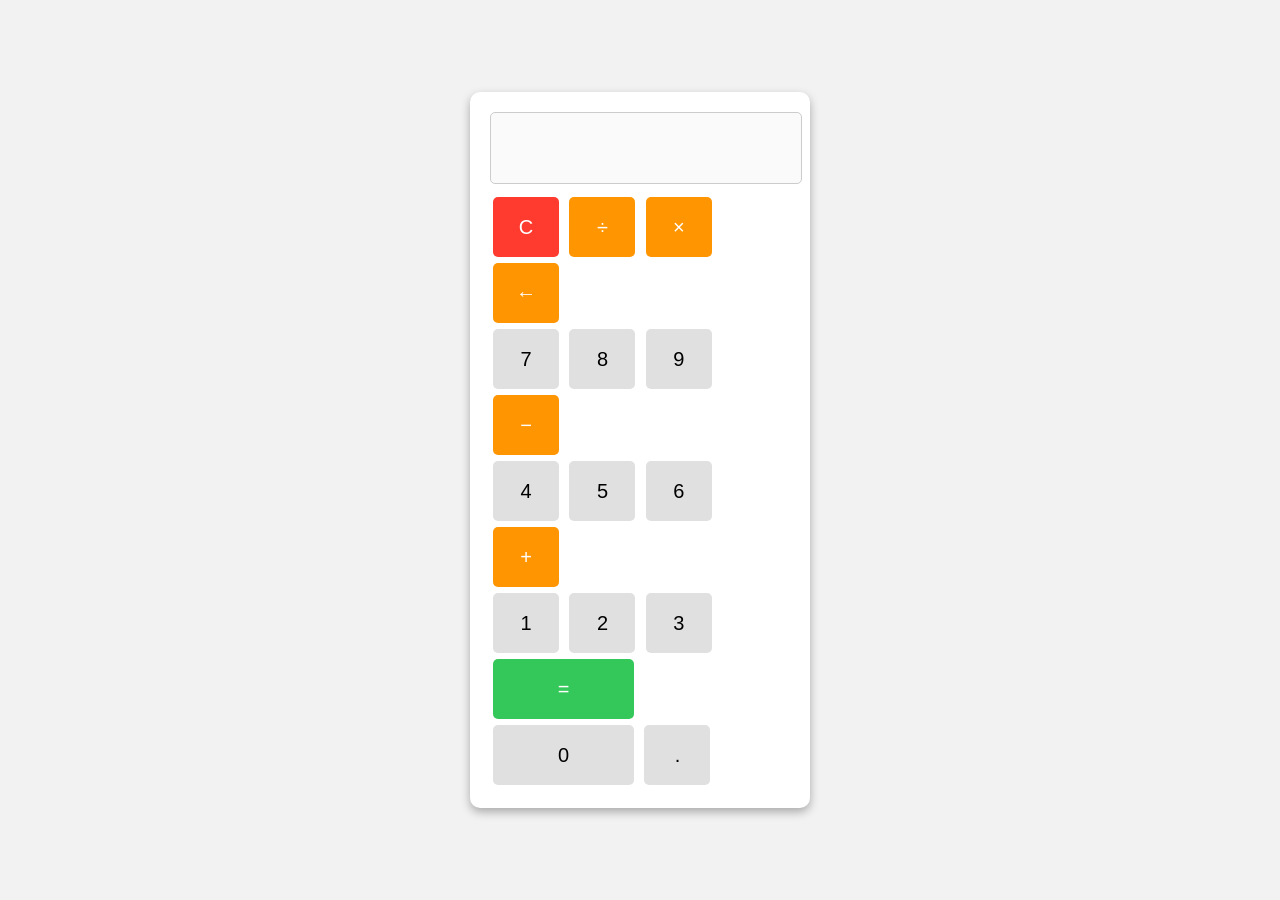
<file: manasa k/index.html>
<!DOCTYPE html>
<html lang="en">
<head>
    <meta charset="UTF-8">
    <meta name="viewport" content="width=device-width, initial-scale=1.0">
    <title>Phone-Style Calculator</title>
    <style>
        body {
            font-family: Arial, sans-serif;
            display: flex;
            justify-content: center;
            align-items: center;
            height: 100vh;
            margin: 0;
            background: #f2f2f2;
        }
        #calculator {
            width: 300px;
            background: #fff;
            padding: 20px;
            border-radius: 10px;
            box-shadow: 0 4px 10px rgba(0, 0, 0, 0.3);
        }
        #result {
            width: 100%;
            height: 60px;
            font-size: 24px;
            text-align: right;
            margin-bottom: 10px;
            border: 1px solid #ccc;
            border-radius: 5px;
            padding: 5px;
        }
        .button {
            width: 22%;
            height: 60px;
            margin: 1%;
            font-size: 20px;
            border: none;
            border-radius: 5px;
            cursor: pointer;
        }
        .button.number {
            background: #e0e0e0;
        }
        .button.operator {
            background: #ff9500;
            color: white;
        }
        .button.clear {
            background: #ff3b30;
            color: white;
        }
        .button.equals {
            background: #34c759;
            color: white;
            width: 47%;
        }
        .button:hover {
            opacity: 0.9;
        }
    </style>
</head>
<body>
    <div id="calculator">
        <input type="text" id="result" disabled>
        <div>
            <button class="button clear" onclick="clearResult()">C</button>
            <button class="button operator" onclick="appendValue('/')">÷</button>
            <button class="button operator" onclick="appendValue('*')">×</button>
            <button class="button operator" onclick="backspace()">←</button>
        </div>
        <div>
            <button class="button number" onclick="appendValue('7')">7</button>
            <button class="button number" onclick="appendValue('8')">8</button>
            <button class="button number" onclick="appendValue('9')">9</button>
            <button class="button operator" onclick="appendValue('-')">−</button>
        </div>
        <div>
            <button class="button number" onclick="appendValue('4')">4</button>
            <button class="button number" onclick="appendValue('5')">5</button>
            <button class="button number" onclick="appendValue('6')">6</button>
            <button class="button operator" onclick="appendValue('+')">+</button>
        </div>
        <div>
            <button class="button number" onclick="appendValue('1')">1</button>
            <button class="button number" onclick="appendValue('2')">2</button>
            <button class="button number" onclick="appendValue('3')">3</button>
            <button class="button equals" onclick="calculate()">=</button>
        </div>
        <div>
            <button class="button number" style="width: 47%;" onclick="appendValue('0')">0</button>
            <button class="button number" onclick="appendValue('.')">.</button>
        </div>
    </div>

    <script>
        function appendValue(value) {
            const result = document.getElementById('result');
            result.value += value;
        }

        function clearResult() {
            document.getElementById('result').value = '';
        }

        function backspace() {
            const result = document.getElementById('result');
            result.value = result.value.slice(0, -1);
        }

        function calculate() {
            try {
                const result = document.getElementById('result');
                result.value = eval(result.value.replace('×', '*').replace('÷', '/'));
            } catch {
                alert('Invalid expression');
            }
        }
    </script>
</body>
</html>
</file>
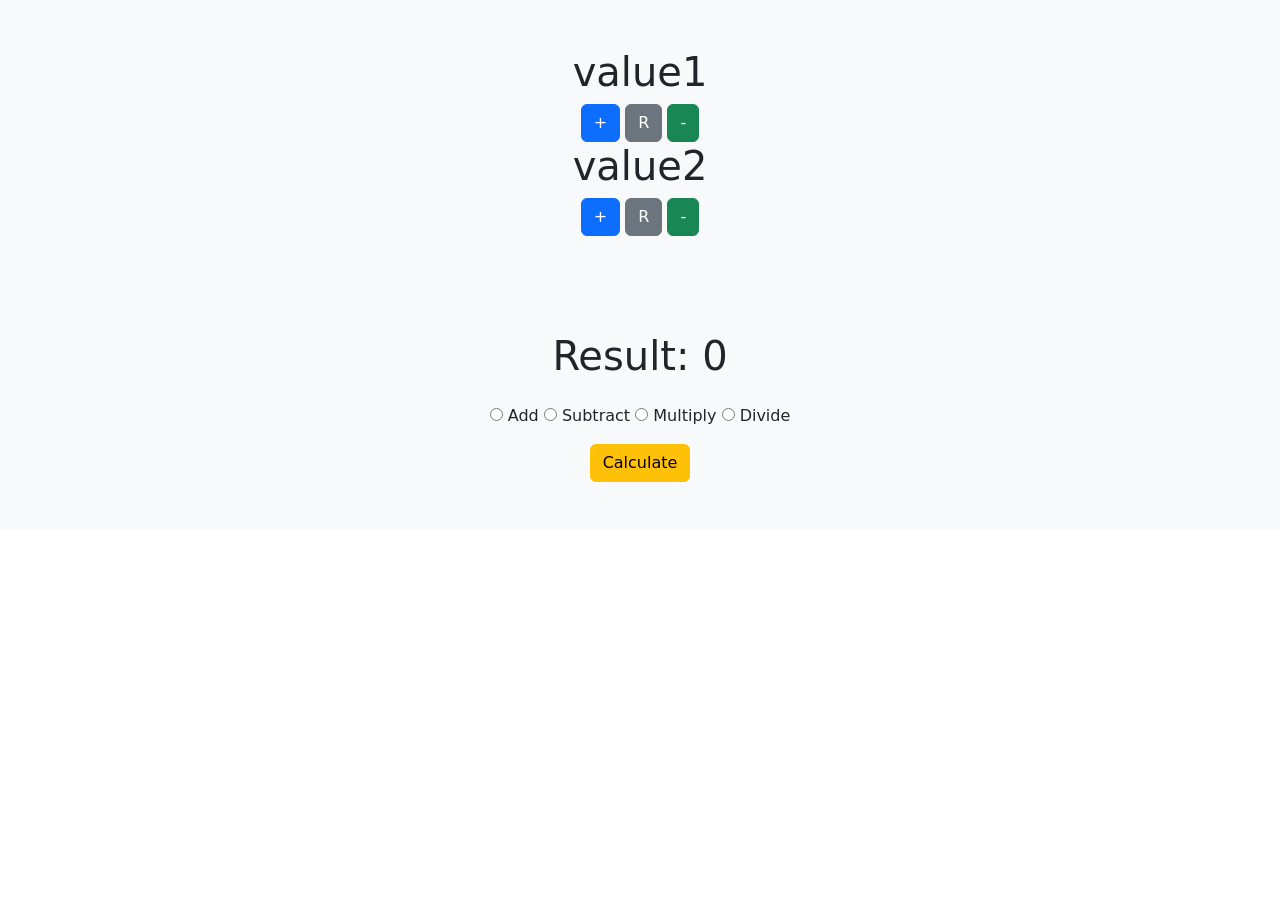
<file: manasa k/calucater.html>
<!doctype html>
<html lang="en">
  <head>
    <meta charset="utf-8">
    <meta name="viewport" content="width=device-width, initial-scale=1">
    <title>Bootstrap demo</title>
    <link href="https://cdn.jsdelivr.net/npm/bootstrap@5.3.3/dist/css/bootstrap.min.css" rel="stylesheet" integrity="sha384-QWTKZyjpPEjISv5WaRU9OFeRpok6YctnYmDr5pNlyT2bRjXh0JMhjY6hW+ALEwIH" crossorigin="anonymous">
  </head>
  <body>
    <div class="p-5 text-center bg-body-tertiary">

      <h1  id="num1" class="nb-3">value1</h1>
    
    <button  id="add" type="button" class="btn btn-primary">+</button>
    <button id="reset" type="button" class="btn btn-secondary">R</button>
    <button id="sub" type="button" class="btn btn-success">-</button>

    <h1  id="num2" class="nb-3">value2</h1>
    
    <button  id="add2" type="button" class="btn btn-primary">+</button>
    <button id="reset2" type="button" class="btn btn-secondary">R</button>
    <button id="sub2" type="button" class="btn btn-success">-</button>
    
    </div>

 <script src="https://cdn.jsdelivr.net/npm/bootstrap@5.3.3/dist/js/bootstrap.bundle.min.js" integrity="sha384-YvpcrYf0tY3lHB60NNkmXc5s9fDVZLESaAA55NDzOxhy9GkcIdslK1eN7N6jIeHz" crossorigin="anonymous"></script>
  </body>
</html>
<!doctype html>
<html lang="en">
<head>
    <meta charset="utf-8">
    <meta name="viewport" content="width=device-width, initial-scale=1">
    <title>Bootstrap Calculator</title>
    <link href="https://cdn.jsdelivr.net/npm/bootstrap@5.3.3/dist/css/bootstrap.min.css" rel="stylesheet" integrity="sha384-QWTKZyjpPEjISv5WaRU9OFeRpok6YctnYmDr5pNlyT2bRjXh0JMhjY6hW+ALEwIH" crossorigin="anonymous">
</head>
<body>
<div class="p-5 text-center bg-body-tertiary">

    
    <h1 id="result" class="mb-3">Result: 0</h1>

    <div class="mt-4">
        <input id="inp1" type="radio" name="cal" value="add"> Add
        <input id="inp2" type="radio" name="cal" value="subtract"> Subtract
        <input id="inp3" type="radio" name="cal" value="multiply"> Multiply
        <input id="inp4" type="radio" name="cal" value="divide"> Divide
    </div>
    <button id="calculate" type="button" class="btn btn-warning mt-3">Calculate</button>

</div>

<script src="https://cdn.jsdelivr.net/npm/bootstrap@5.3.3/dist/js/bootstrap.bundle.min.js" integrity="sha384-YvpcrYf0tY3lHB60NNkmXc5s9fDVZLESaAA55NDzOxhy9GkcIdslK1eN7N6jIeHz" crossorigin="anonymous"></script>
<script>
    let value1 = 0;
    let value2 = 0;

    // Update UI for num1
    document.getElementById('add').addEventListener('click', () => {
        value1++;
        document.getElementById('num1').textContent = value1;
    });
    document.getElementById('sub').addEventListener('click', () => {
        value1--;
        document.getElementById('num1').textContent = value1;
    });
    document.getElementById('reset').addEventListener('click', () => {
        value1 = 0;
        document.getElementById('num1').textContent = value1;
    });

    // Update UI for num2
    document.getElementById('add2').addEventListener('click', () => {
        value2++;
        document.getElementById('num2').textContent = value2;
    });
    document.getElementById('sub2').addEventListener('click', () => {
        value2--;
        document.getElementById('num2').textContent = value2;
    });
    document.getElementById('reset2').addEventListener('click', () => {
        value2 = 0;
        document.getElementById('num2').textContent = value2;
    });

    // Perform calculation
    document.getElementById('calculate').addEventListener('click', () => {
        let operation = document.querySelector('input[name="cal"]:checked');
        if (!operation) {
            alert('Please select an operation!');
            return;
        }
        let result = 0;
        switch (operation.value) {
            case 'add':
                result = value1 + value2;
                break;
            case 'subtract':
                result = value1 - value2;
                break;
            case 'multiply':
                result = value1 * value2;
                break;
            case 'divide':
                if (value2 === 0) {
                    alert('Cannot divide by zero!');
                    return;
                }
                result = value1 / value2;
                break;
        }
        document.getElementById('result').textContent = Result: ${result};
    });
</script>
</body>
</html>
</file>
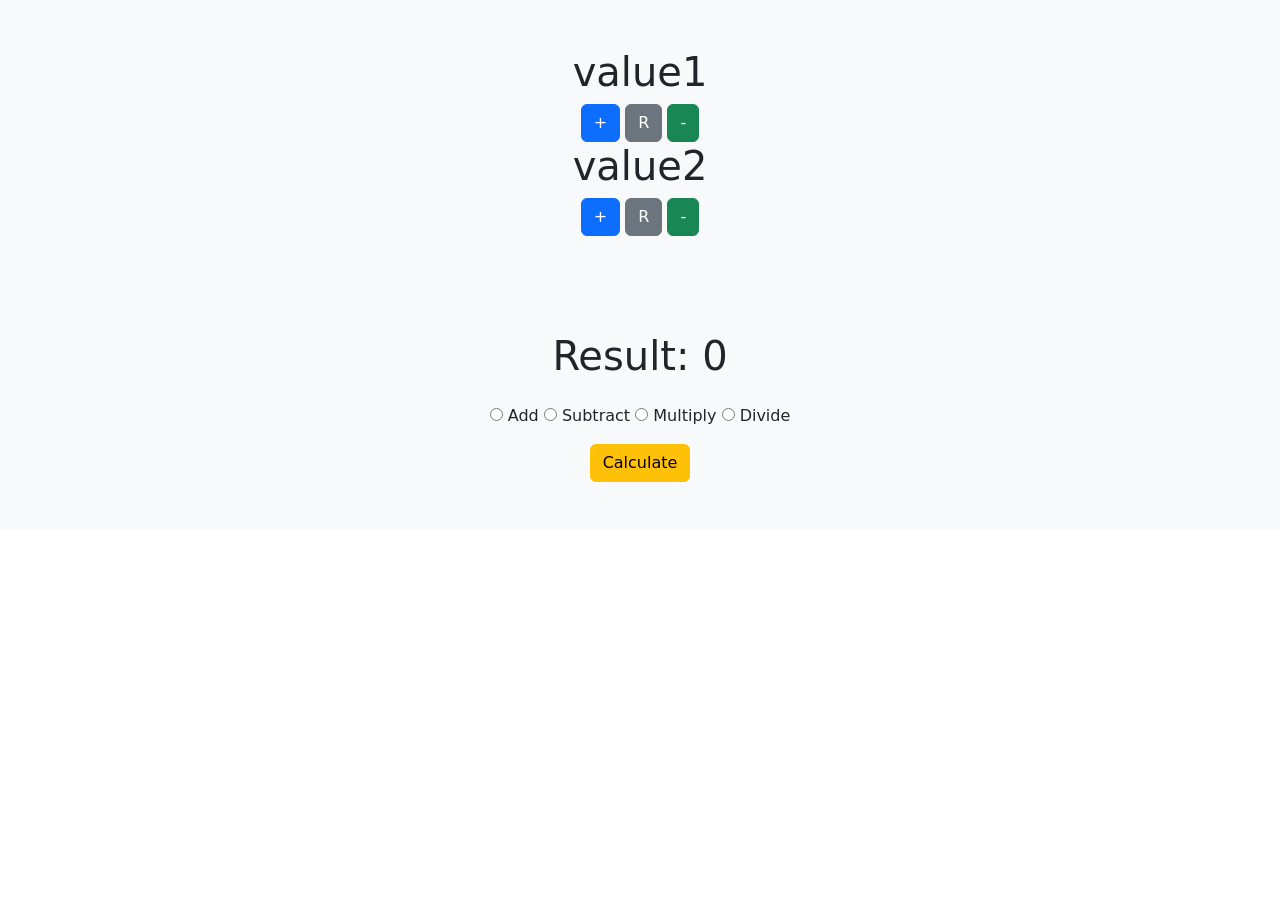
<file: manasa k/prg.html>
<!doctype html>
<html lang="en">
  <head>
    <meta charset="utf-8">
    <meta name="viewport" content="width=device-width, initial-scale=1">
    <title>Bootstrap demo</title>
    <link href="https://cdn.jsdelivr.net/npm/bootstrap@5.3.3/dist/css/bootstrap.min.css" rel="stylesheet" integrity="sha384-QWTKZyjpPEjISv5WaRU9OFeRpok6YctnYmDr5pNlyT2bRjXh0JMhjY6hW+ALEwIH" crossorigin="anonymous">
  </head>
  <body>
    <div class="p-5 text-center bg-body-tertiary">

      <h1  id="num1" class="nb-3">value1</h1>
    
    <button  id="add" type="button" class="btn btn-primary">+</button>
    <button id="reset" type="button" class="btn btn-secondary">R</button>
    <button id="sub" type="button" class="btn btn-success">-</button>

    <h1  id="num2" class="nb-3">value2</h1>
    
    <button  id="add2" type="button" class="btn btn-primary">+</button>
    <button id="reset2" type="button" class="btn btn-secondary">R</button>
    <button id="sub2" type="button" class="btn btn-success">-</button>
    
    </div>

 <script src="https://cdn.jsdelivr.net/npm/bootstrap@5.3.3/dist/js/bootstrap.bundle.min.js" integrity="sha384-YvpcrYf0tY3lHB60NNkmXc5s9fDVZLESaAA55NDzOxhy9GkcIdslK1eN7N6jIeHz" crossorigin="anonymous"></script>
  </body>
</html>
<!doctype html>
<html lang="en">
<head>
    <meta charset="utf-8">
    <meta name="viewport" content="width=device-width, initial-scale=1">
    <title>Bootstrap Calculator</title>
    <link href="https://cdn.jsdelivr.net/npm/bootstrap@5.3.3/dist/css/bootstrap.min.css" rel="stylesheet" integrity="sha384-QWTKZyjpPEjISv5WaRU9OFeRpok6YctnYmDr5pNlyT2bRjXh0JMhjY6hW+ALEwIH" crossorigin="anonymous">
</head>
<body>
<div class="p-5 text-center bg-body-tertiary">

    
    <h1 id="result" class="mb-3">Result: 0</h1>

    <div class="mt-4">
        <input id="inp1" type="radio" name="cal" value="add"> Add
        <input id="inp2" type="radio" name="cal" value="subtract"> Subtract
        <input id="inp3" type="radio" name="cal" value="multiply"> Multiply
        <input id="inp4" type="radio" name="cal" value="divide"> Divide
    </div>
    <button id="calculate" type="button" class="btn btn-warning mt-3">Calculate</button>

</div>

<script src="https://cdn.jsdelivr.net/npm/bootstrap@5.3.3/dist/js/bootstrap.bundle.min.js" integrity="sha384-YvpcrYf0tY3lHB60NNkmXc5s9fDVZLESaAA55NDzOxhy9GkcIdslK1eN7N6jIeHz" crossorigin="anonymous"></script>
<script>
    let value1 = 0;
    let value2 = 0;

    // Update UI for num1
    document.getElementById('add').addEventListener('click', () => {
        value1++;
        document.getElementById('num1').textContent = value1;
    });
    document.getElementById('sub').addEventListener('click', () => {
        value1--;
        document.getElementById('num1').textContent = value1;
    });
    document.getElementById('reset').addEventListener('click', () => {
        value1 = 0;
        document.getElementById('num1').textContent = value1;
    });

    // Update UI for num2
    document.getElementById('add2').addEventListener('click', () => {
        value2++;
        document.getElementById('num2').textContent = value2;
    });
    document.getElementById('sub2').addEventListener('click', () => {
        value2--;
        document.getElementById('num2').textContent = value2;
    });
    document.getElementById('reset2').addEventListener('click', () => {
        value2 = 0;
        document.getElementById('num2').textContent = value2;
    });

    // Perform calculation
    document.getElementById('calculate').addEventListener('click', () => {
        let operation = document.querySelector('input[name="cal"]:checked');
        if (!operation) {
            alert('Please select an operation!');
            return;
        }
        let result = 0;
        switch (operation.value) {
            case 'add':
                result = value1 + value2;
                break;
            case 'subtract':
                result = value1 - value2;
                break;
            case 'multiply':
                result = value1 * value2;
                break;
            case 'divide':
                if (value2 === 0) {
                    alert('Cannot divide by zero!');
                    return;
                }
                result = value1 / value2;
                break;
        }
        document.getElementById('result').textContent = `Result: ${result}`;

    });
</script>
</body>
</html>
</file>
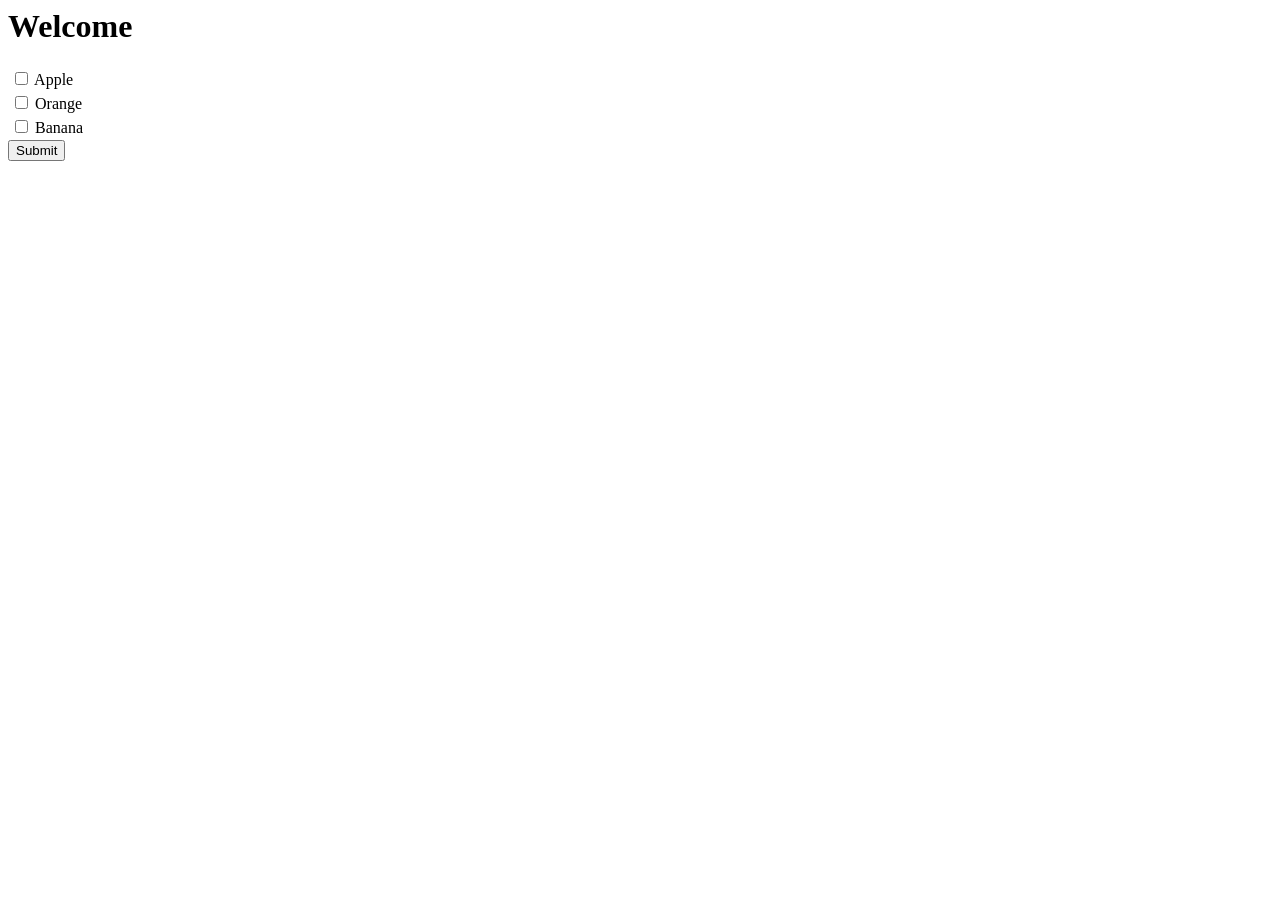
<file: events prg/events/prg4.html>
<xmlversion="1.0" encoding="utf-8"?>
<!DOCTYPE html PUBLIC"-//w3c//DTD XHTML 1.1//EN"
"http://www.w3.org/TR/xhtml 1/DTD/xhtml 1.dtd">
<html xmlns="http://www.w3.org/1999/xhtml">
<head>
<title>Lab 6a Prog</title>
<script type="text/javascript">
function apple() {
    var c1 = document.getElementById("c1");
    if (c1.checked)
        alert("Selected apple, cost is 59 Rs");
    else
        alert("Apple removed from the cart");
}
function orange() {
    var c2 = document.getElementById("c2");
    if (c2.checked)
        alert("Selected orange, cost is 39 Rs");
    else
        alert("Orange removed from the cart");
}
function banana() {
    var c3 = document.getElementById("c3");
    if (c3.checked)
        alert("Selected banana, cost is 49 Rs");
    else
        alert("Banana removed from the cart");
}
function calculate() {
    var c1 = document.getElementById("c1");
    var c2 = document.getElementById("c2");
    var c3 = document.getElementById("c3");
    var total = 0;
    if (c1.checked) {
        total += parseInt(c1.value);
    }
    if (c2.checked) {
        total += parseInt(c2.value);
    }
    if (c3.checked) {
        total += parseInt(c3.value);
    }
 
    var tax = total * 0.05;
    tax = tax.toFixed(2);
    var finalTotal = parseFloat(total) + parseFloat(tax);
    alert('Your total cost is: ' + total + ' Rs\nSales (5%) tax: ' + tax + ' Rs\n----\nTotal cost is: ' + finalTotal + ' Rs');
}
</script>
</head>
<body>
<form method="post">
    <h1>Welcome</h1>
    <table>
        <tr>
            <td>
   <input type="checkbox" id="c1" value="59" onclick="apple()"/> Apple
            </td>
        </tr>
        <tr>
            <td>
<input type="checkbox" id="c2" value="39" onclick="orange()"/> Orange
            </td>
        </tr>
        <tr>
            <td>
          <input type="checkbox" id="c3" value="49" onclick="banana()"/> Banana
            </td>
        </tr>
    </table>
    <input type="button" value="Submit" onclick="calculate()"/>
</form>
</body>
</html>
</file>
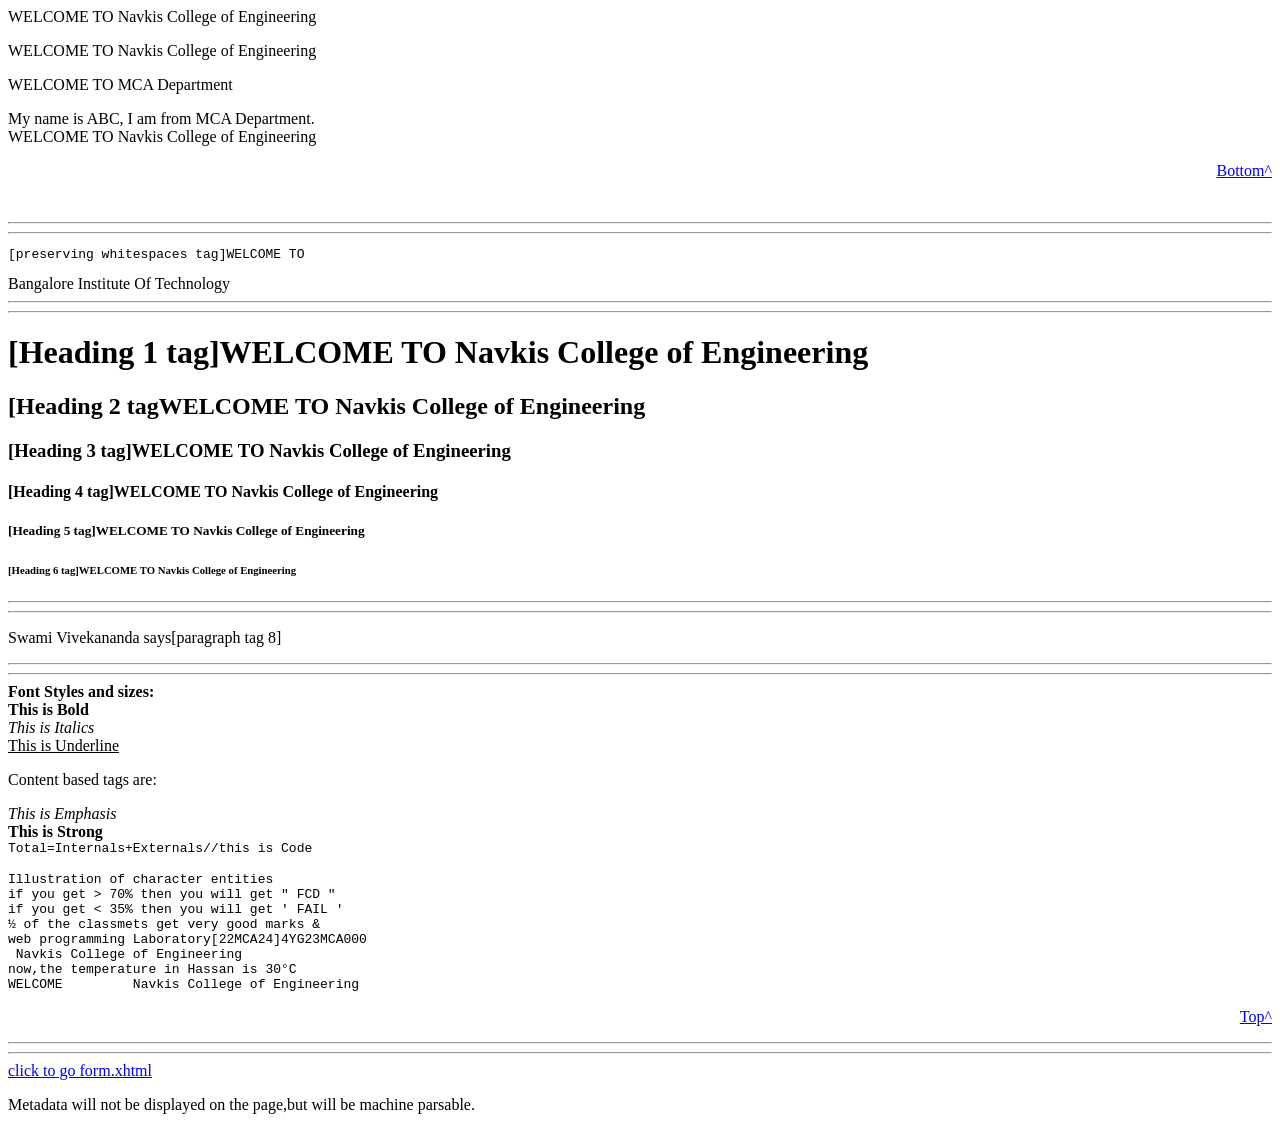
<file: events prg/events/pro1.html>
<xmlversion="1.0" encoding="utf-8"?>
<!DOCTYPE html PUBLIC"-//w3c//DTD XHTML 1.1//EN"
"http://www.w3.org/TR/xhtml 1/DTD/xhtml 1.dtd">
<html xmlns="http://www.w3.org/1999/xhtml">
<head>
<title>lab 1a program</title>
</head>
<body>
<p>WELCOME TO Navkis College of Engineering</p>
<p id="top">WELCOME TO Navkis College of Engineering</p>
<p>WELCOME TO MCA Department</p>
<p>My name is ABC, I am from MCA Department.<br/>WELCOME TO Navkis College of Engineering</p>
<p align="right"><a href="#bottom">Bottom^</a></p><br/>
<hr/><hr/>
 <pre>[preserving whitespaces tag]WELCOME TO
</pre>Bangalore Institute Of Technology
<hr/><hr/>
<h1>[Heading 1 tag]WELCOME TO Navkis College of Engineering</h1>
<h2>[Heading 2 tagWELCOME TO Navkis College of Engineering</h2>
<h3>[Heading 3 tag]WELCOME TO Navkis College of Engineering</h3>
<h4>[Heading 4 tag]WELCOME TO Navkis College of Engineering</h4>
<h5>[Heading 5 tag]WELCOME TO Navkis College of Engineering</h5>
<h6>[Heading 6 tag]WELCOME TO Navkis College of Engineering</h6>
<hr/><hr/>
<p>Swami Vivekananda says[paragraph tag 8]</p>
<hr/><hr/>
<b>Font Styles and sizes:</b><br/>
<b>This is Bold</b><br/><i>This is Italics</i><br/><u>This is Underline</u><br/>
<p>Content based tags are:</p>
<em>This is Emphasis</em><br/><strong>This is Strong</strong><br/><code>Total=Internals+Externals//this is Code</code>
<p><pre>
Illustration of character entities
if you get > 70% then you will get " FCD "
if you get < 35% then you will get ' FAIL '
½ of the classmets get very good marks &
web programming Laboratory[22MCA24]4YG23MCA000
 Navkis College of Engineering
now,the temperature in Hassan is 30°C
WELCOME      	Navkis College of Engineering
</pre></p>
<p id="bottom" align="right"><a href="#top">Top^</a></p>
<hr/><hr/>
<a href="1b.html">click to go form.xhtml</a><br/>
<p>Metadata will not be displayed on the page,but will be machine parsable.</p>
<meta name="book name" content="World Wide Web"/><meta name="Author" content="Robert W Sabesta"/><meta name="Publisher" content="Pearson"/><meta name="Edition" content="Fouth Edition"/>
</body>
</html>
</file>
